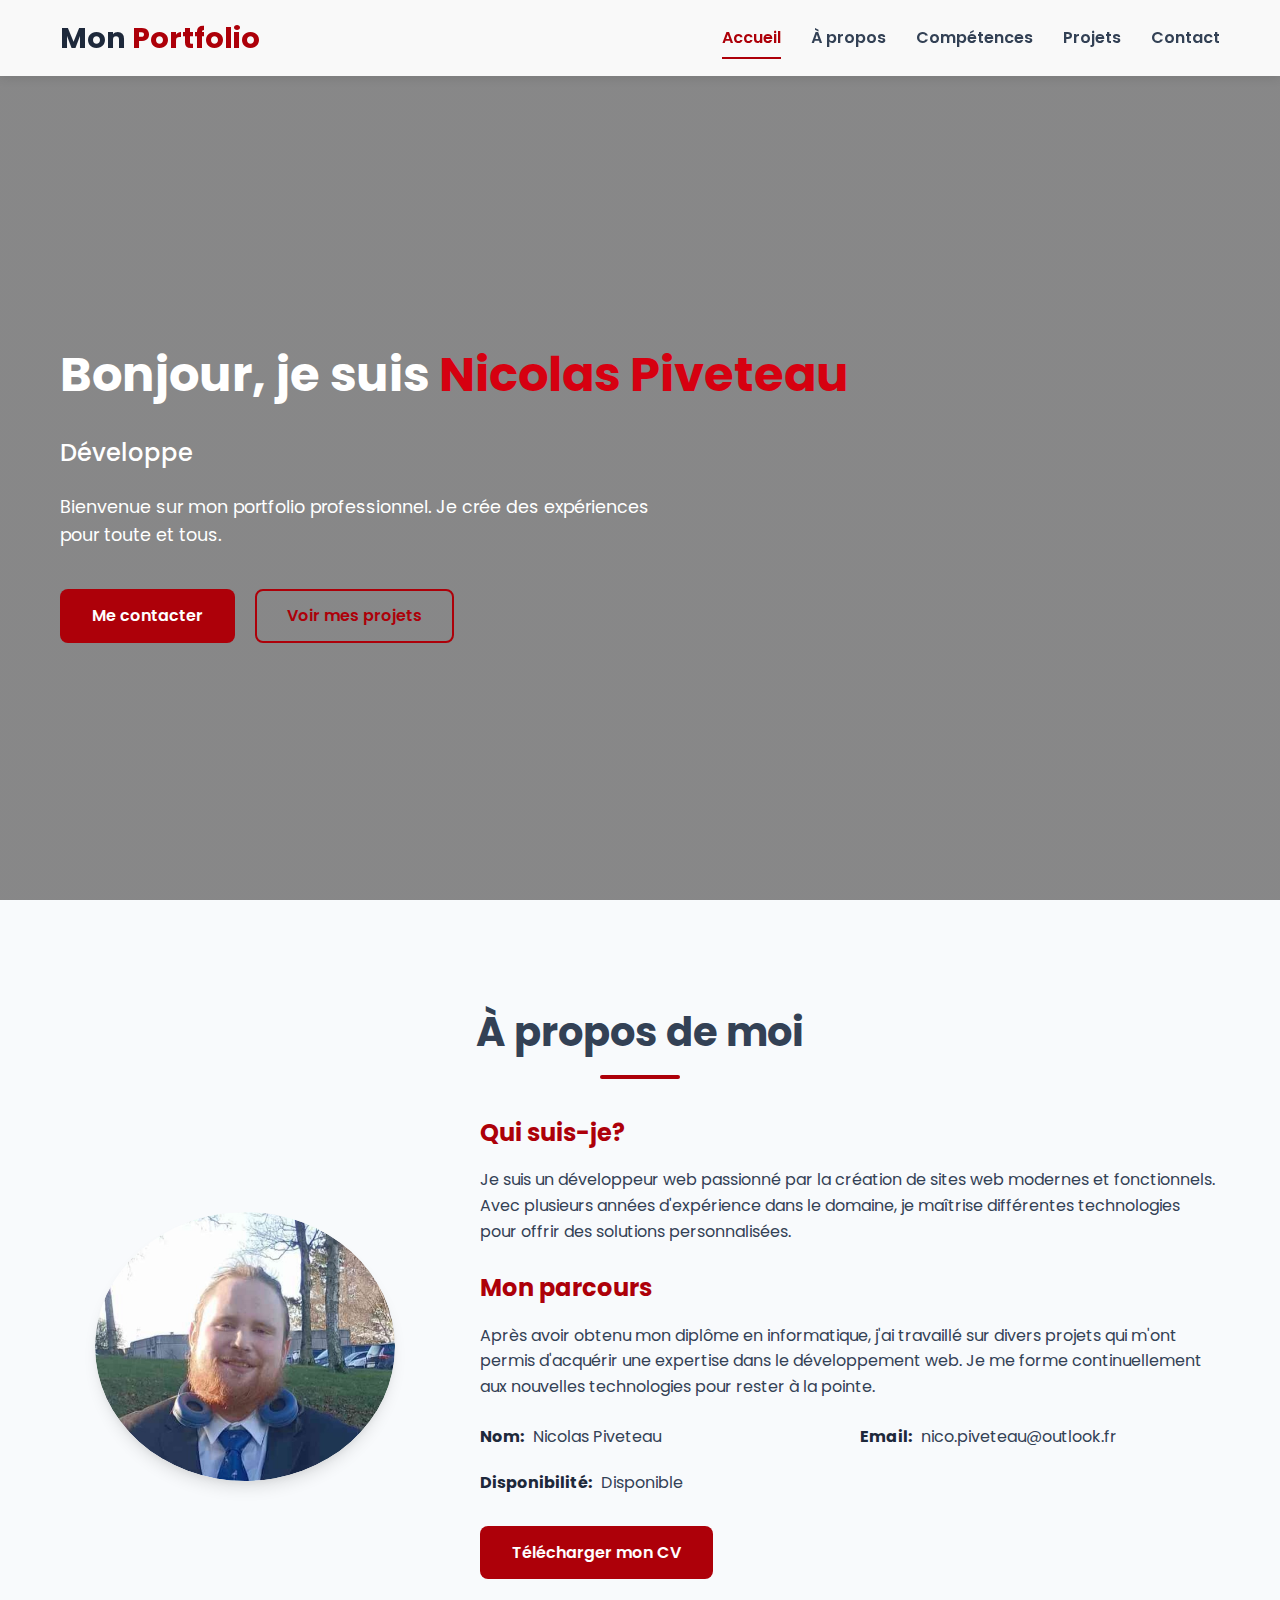
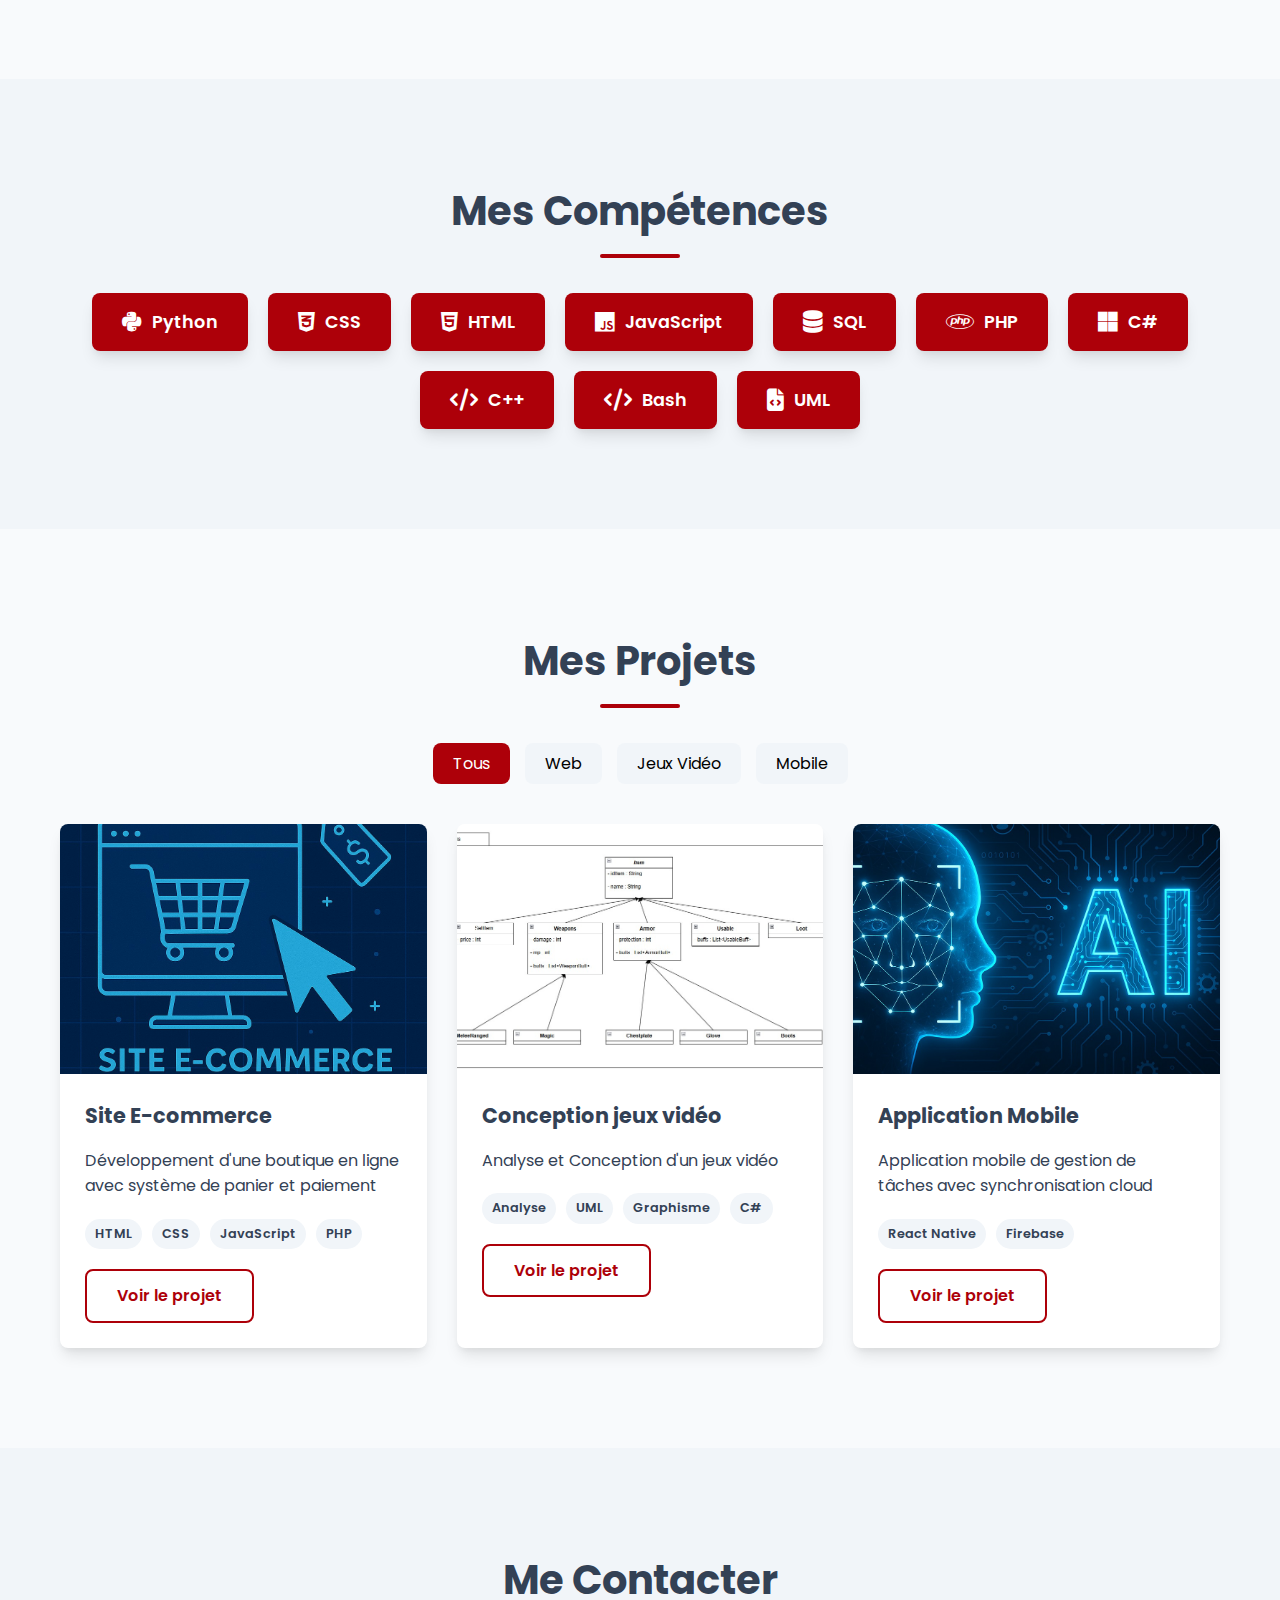
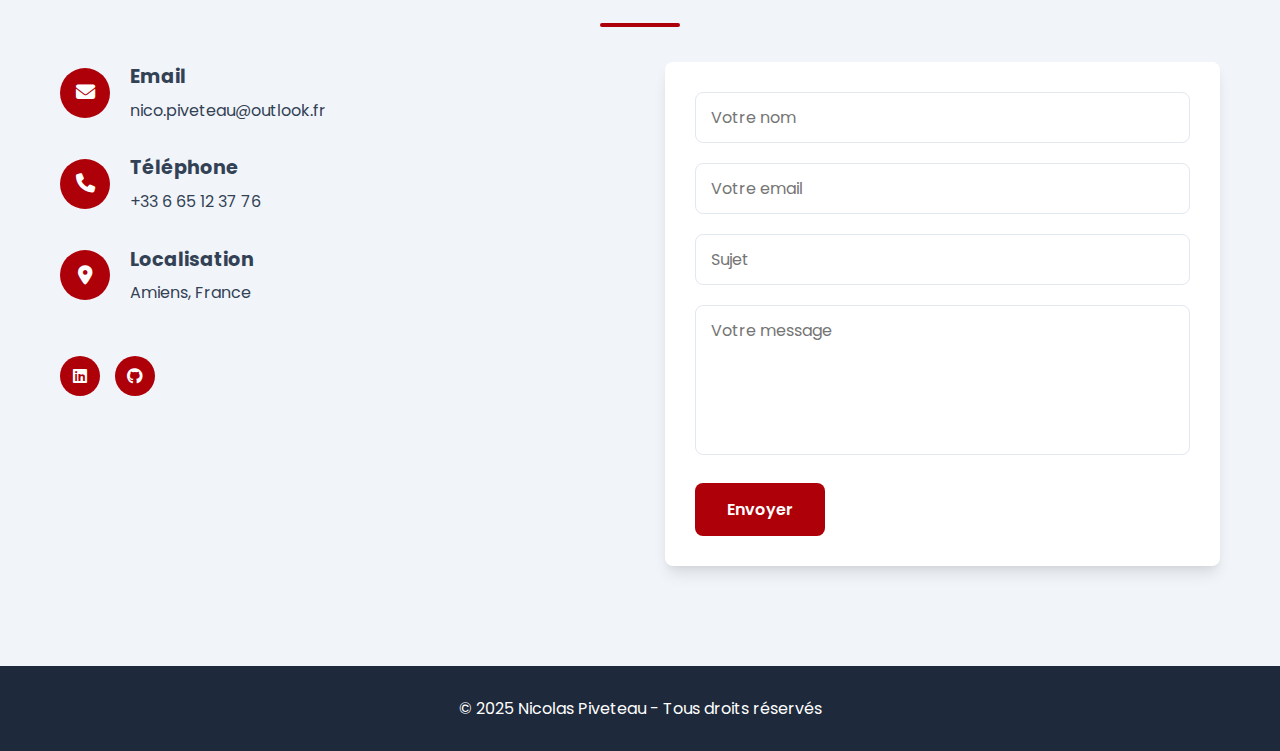
<file: index.html>
<!DOCTYPE html>
<html lang="fr">
<head>
    <meta charset="UTF-8">
    <meta name="viewport" content="width=device-width, initial-scale=1.0">
    <title>Mon Portfolio</title>
    <link rel="stylesheet" href="css/style.css">
    <link rel="stylesheet" href="https://cdnjs.cloudflare.com/ajax/libs/font-awesome/6.4.0/css/all.min.css">
    <link href="https://fonts.googleapis.com/css2?family=Poppins:wght@300;400;500;600;700&display=swap" rel="stylesheet">
</head>
<body>
    <!-- En-tête avec Navigation -->
    <header>
        <div class="container">
            <h1 class="logo">Mon <span>Portfolio</span></h1>
            <nav>
                <ul>
                    <li><a href="#accueil" class="active">Accueil</a></li>
                    <li><a href="#apropos">À propos</a></li>
                    <li><a href="#competences">Compétences</a></li>
                    <li><a href="#projets">Projets</a></li>
                    <li><a href="#contact">Contact</a></li>
                </ul>
            </nav>
            <div class="burger-menu">
                <div class="bar"></div>
                <div class="bar"></div>
                <div class="bar"></div>
            </div>
        </div>
    </header>

    <!-- Section Accueil -->
    <section id="accueil" class="hero-section">
        <div class="container">
            <div class="hero-content">
                <h2>Bonjour, je suis <span class="highlight">Nicolas Piveteau</span></h2>
                <h3 class="profession">Développeur</h3>
                <p>Bienvenue sur mon portfolio professionnel. Je crée des expériences pour toute et tous.</p>
                <div class="hero-btns">
                    <a href="#contact" class="btn primary-btn">Me contacter</a>
                    <a href="#projets" class="btn secondary-btn">Voir mes projets</a>
                </div>
            </div>
        </div>
    </section>

    <!-- Section À propos -->
    <section id="apropos" class="section">
        <div class="container">
            <h2 class="section-title">À propos de moi</h2>
            <div class="about-content">
                <div class="about-image">
                    <img src="images/profile-placeholder.jpg" alt="Ma photo de profil">
                </div>
                <div class="about-text">
                    <h3>Qui suis-je?</h3>
                    <p>Je suis un développeur web passionné par la création de sites web modernes et fonctionnels. Avec plusieurs années d'expérience dans le domaine, je maîtrise différentes technologies pour offrir des solutions personnalisées.</p>
                    
                    <h3>Mon parcours</h3>
                    <p>Après avoir obtenu mon diplôme en informatique, j'ai travaillé sur divers projets qui m'ont permis d'acquérir une expertise dans le développement web. Je me forme continuellement aux nouvelles technologies pour rester à la pointe.</p>
                    
                    <div class="personal-info">
                        <div class="info-item">
                            <span>Nom:</span> Nicolas Piveteau
                        </div>
                        <div class="info-item">
                            <span>Email:</span> nico.piveteau@outlook.fr
                        </div>
                        <div class="info-item">
                            <span>Disponibilité:</span> Disponible
                        </div>
                    </div>
                    
                    <a href="CV_Nicolas_Piveteau.pdf" class="btn primary-btn" download="CV_Nicolas_Piveteau.pdf">Télécharger mon CV</a>
                </div>
            </div>
        </div>
    </section>

    <!-- Section Compétences -->
    <section id="competences" class="section gray-bg">
        <div class="container">
            <h2 class="section-title">Mes Compétences</h2>
            <ul class="competence-list">
                <li><i class="fab fa-python"></i> Python</li>
                <li><i class="fab fa-css3-alt"></i> CSS</li>
                <li><i class="fab fa-html5"></i> HTML</li>
                <li><i class="fab fa-js"></i> JavaScript</li>
                <li><i class="fas fa-database"></i> SQL</li>
                <li><i class="fab fa-php"></i> PHP</li>
                <li><i class="fab fa-microsoft"></i> C#</li>
                <li><i class="fas fa-code"></i> C++</li>
                <li><i class="fas fa-code"></i> Bash</li>
                <li><i class="fas fa-file-code"></i> UML</li>
            </ul>
        </div>
    </section>

    <!-- Section Projets -->
    <section id="projets" class="section">
        <div class="container">
            <h2 class="section-title">Mes Projets</h2>
            <div class="projects-filter">
                <button class="filter-btn active" data-filter="all">Tous</button>
                <button class="filter-btn" data-filter="web">Web</button>
                <button class="filter-btn" data-filter="design">Jeux Vidéo</button>
                <button class="filter-btn" data-filter="mobile">Mobile</button>
            </div>
            <div class="projects-grid">
                <div class="project-item" data-category="web">
                    <div class="project-img">
                        <img src="images/project1.jpg" alt="Projet 1">
                    </div>
                    <div class="project-info">
                        <h3>Site E-commerce</h3>
                        <p>Développement d'une boutique en ligne avec système de panier et paiement</p>
                        <div class="project-tags">
                            <span>HTML</span>
                            <span>CSS</span>
                            <span>JavaScript</span>
                            <span>PHP</span>
                        </div>
                        <a href="#" class="btn secondary-btn">Voir le projet</a>
                    </div>
                </div>
                <div class="project-item" data-category="design">
                    <div class="project-img">
                        <img src="images/project2.jpg" alt="Projet 2">
                    </div>
                    <div class="project-info">
                        <h3>Conception jeux vidéo</h3>
                        <p>Analyse et Conception d'un jeux vidéo</p>
                        <div class="project-tags">
                            <span>Analyse</span>
                            <span>UML</span>
                            <span>Graphisme</span>
                            <span>C#</span>
                        </div>
                        <a href="#" class="btn secondary-btn">Voir le projet</a>
                    </div>
                </div>
                <div class="project-item" data-category="mobile">
                    <div class="project-img">
                        <img src="images/project3.jpg" alt="Projet 3">
                    </div>
                    <div class="project-info">
                        <h3>Application Mobile</h3>
                        <p>Application mobile de gestion de tâches avec synchronisation cloud</p>
                        <div class="project-tags">
                            <span>React Native</span>
                            <span>Firebase</span>
                        </div>
                        <a href="#" class="btn secondary-btn">Voir le projet</a>
                    </div>
                </div>
            </div>
        </div>
    </section>

    <!-- Section Contact -->
    <section id="contact" class="section gray-bg">
        <div class="container">
            <h2 class="section-title">Me Contacter</h2>
            <div class="contact-content">
                <div class="contact-info">
                    <div class="contact-item">
                        <div class="icon">
                            <i class="fas fa-envelope"></i>
                        </div>
                        <div class="details">
                            <h3>Email</h3>
                            <p>nico.piveteau@outlook.fr</p>
                        </div>
                    </div>
                    <div class="contact-item">
                        <div class="icon">
                            <i class="fas fa-phone"></i>
                        </div>
                        <div class="details">
                            <h3>Téléphone</h3>
                            <p>+33 6 65 12 37 76</p>
                        </div>
                    </div>
                    <div class="contact-item">
                        <div class="icon">
                            <i class="fas fa-map-marker-alt"></i>
                        </div>
                        <div class="details">
                            <h3>Localisation</h3>
                            <p>Amiens, France</p>
                        </div>
                    </div>
                    <div class="social-links">
                        <a href="https://www.linkedin.com/in/nicolas-piveteau/" target="_blank" class="social-icon"><i class="fab fa-linkedin"></i></a>
                        <a href="https://github.com/Gugu5021?tab=repositories" target="_blank" class="social-icon"><i class="fab fa-github"></i></a>
                    </div>
                </div>
                <div class="contact-form">
                    <form id="contact-form">
                        <div class="form-group">
                            <input type="text" id="name" name="name" placeholder="Votre nom" required>
                        </div>
                        <div class="form-group">
                            <input type="email" id="email" name="email" placeholder="Votre email" required>
                        </div>
                        <div class="form-group">
                            <input type="text" id="subject" name="subject" placeholder="Sujet">
                        </div>
                        <div class="form-group">
                            <textarea id="message" name="message" placeholder="Votre message" required></textarea>
                        </div>
                        <button type="submit" class="btn primary-btn">Envoyer</button>
                    </form>
                </div>
            </div>
        </div>
    </section>

    <!-- Footer -->
    <footer>
        <div class="container">
            <div class="footer-content">
                <div class="copyright">
                    <p>&copy; 2025 Nicolas Piveteau - Tous droits réservés</p>
                </div>
            </div>
        </div>
    </footer>

    <script src="js/script.js"></script>
</body>
</html>
</file>
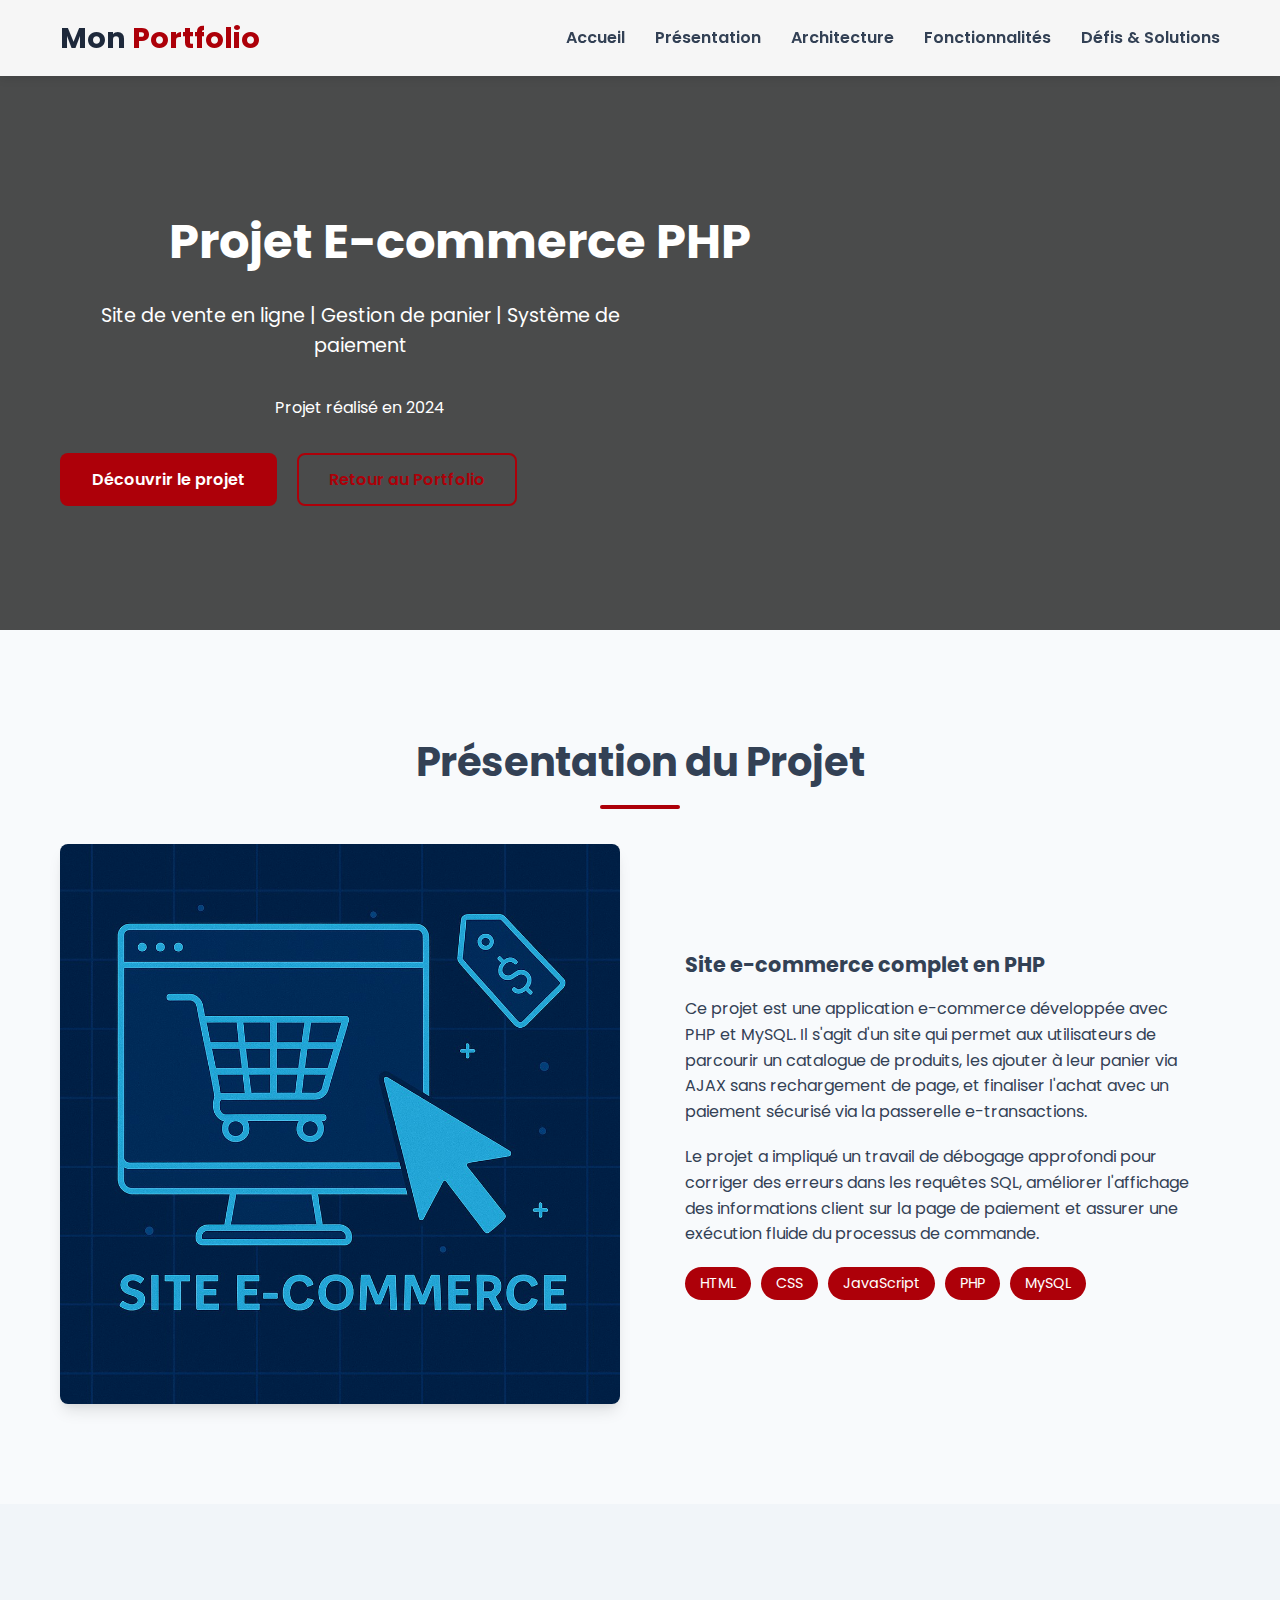
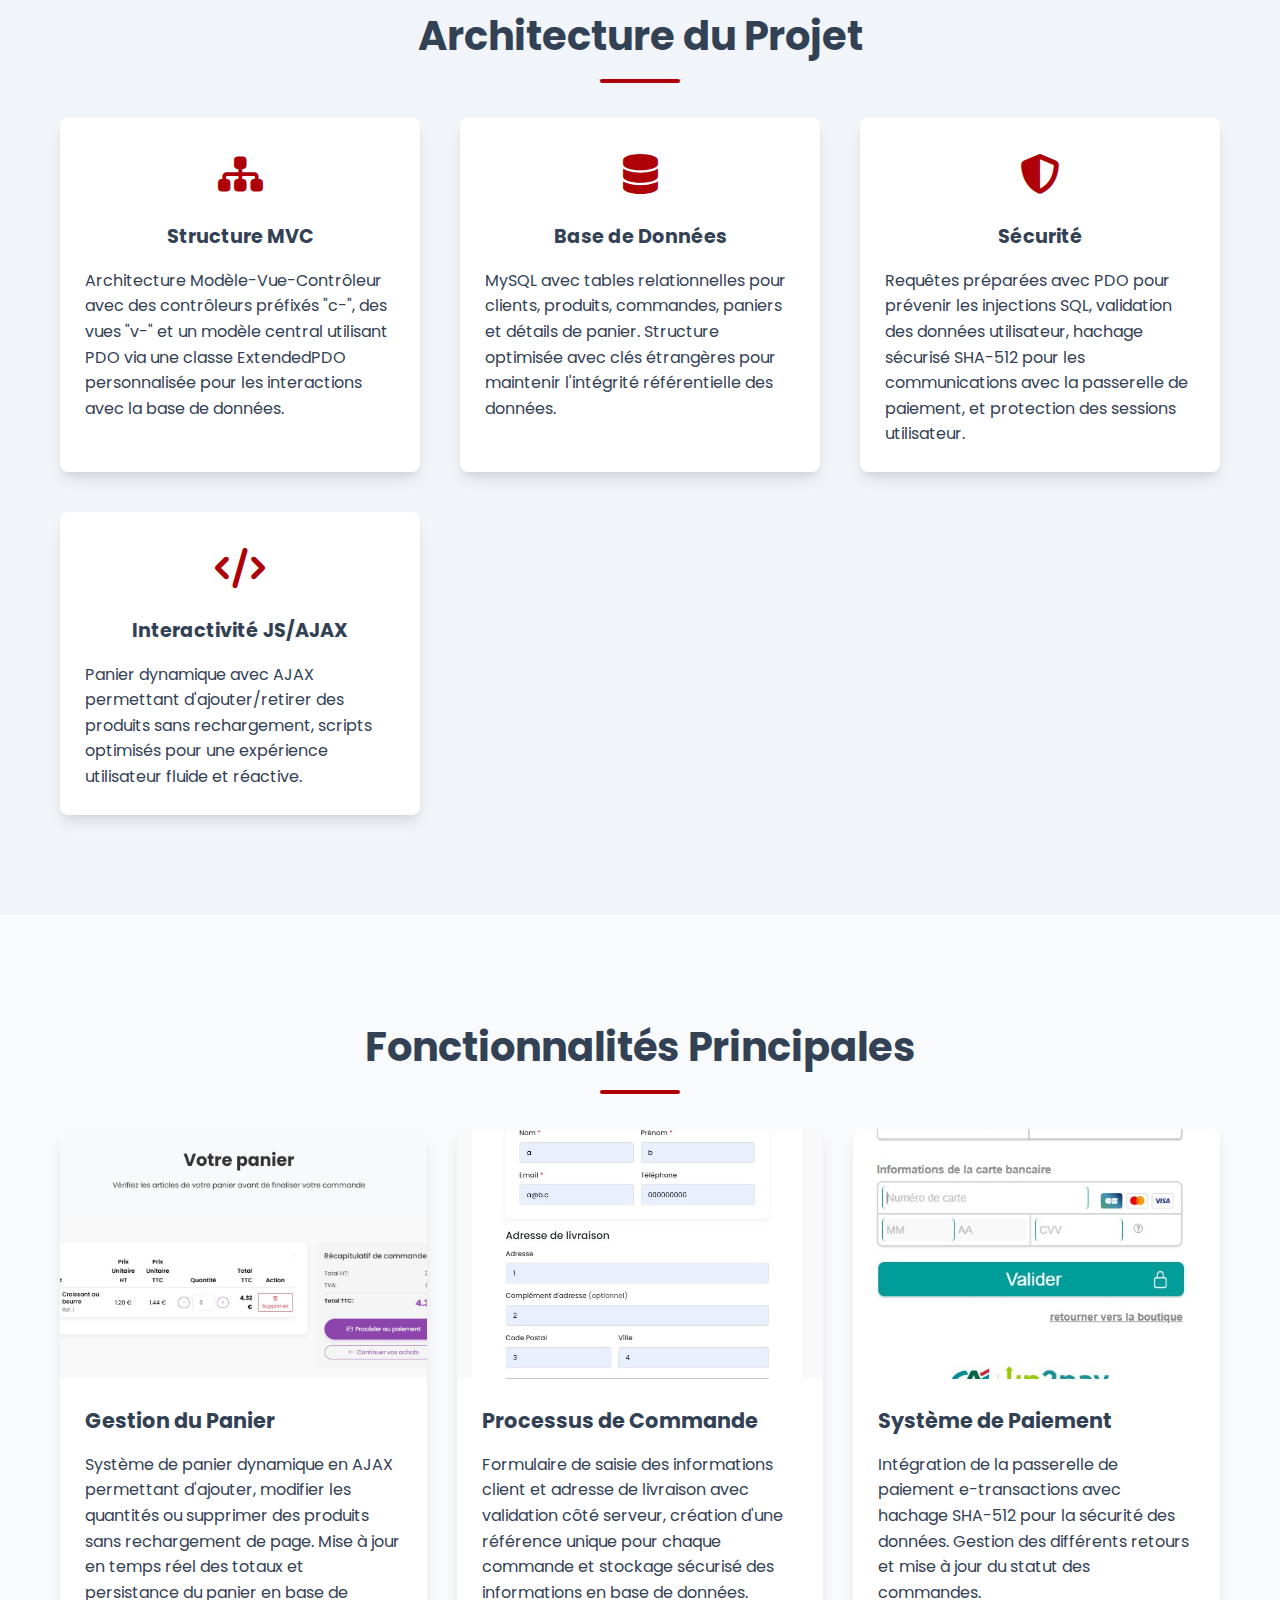
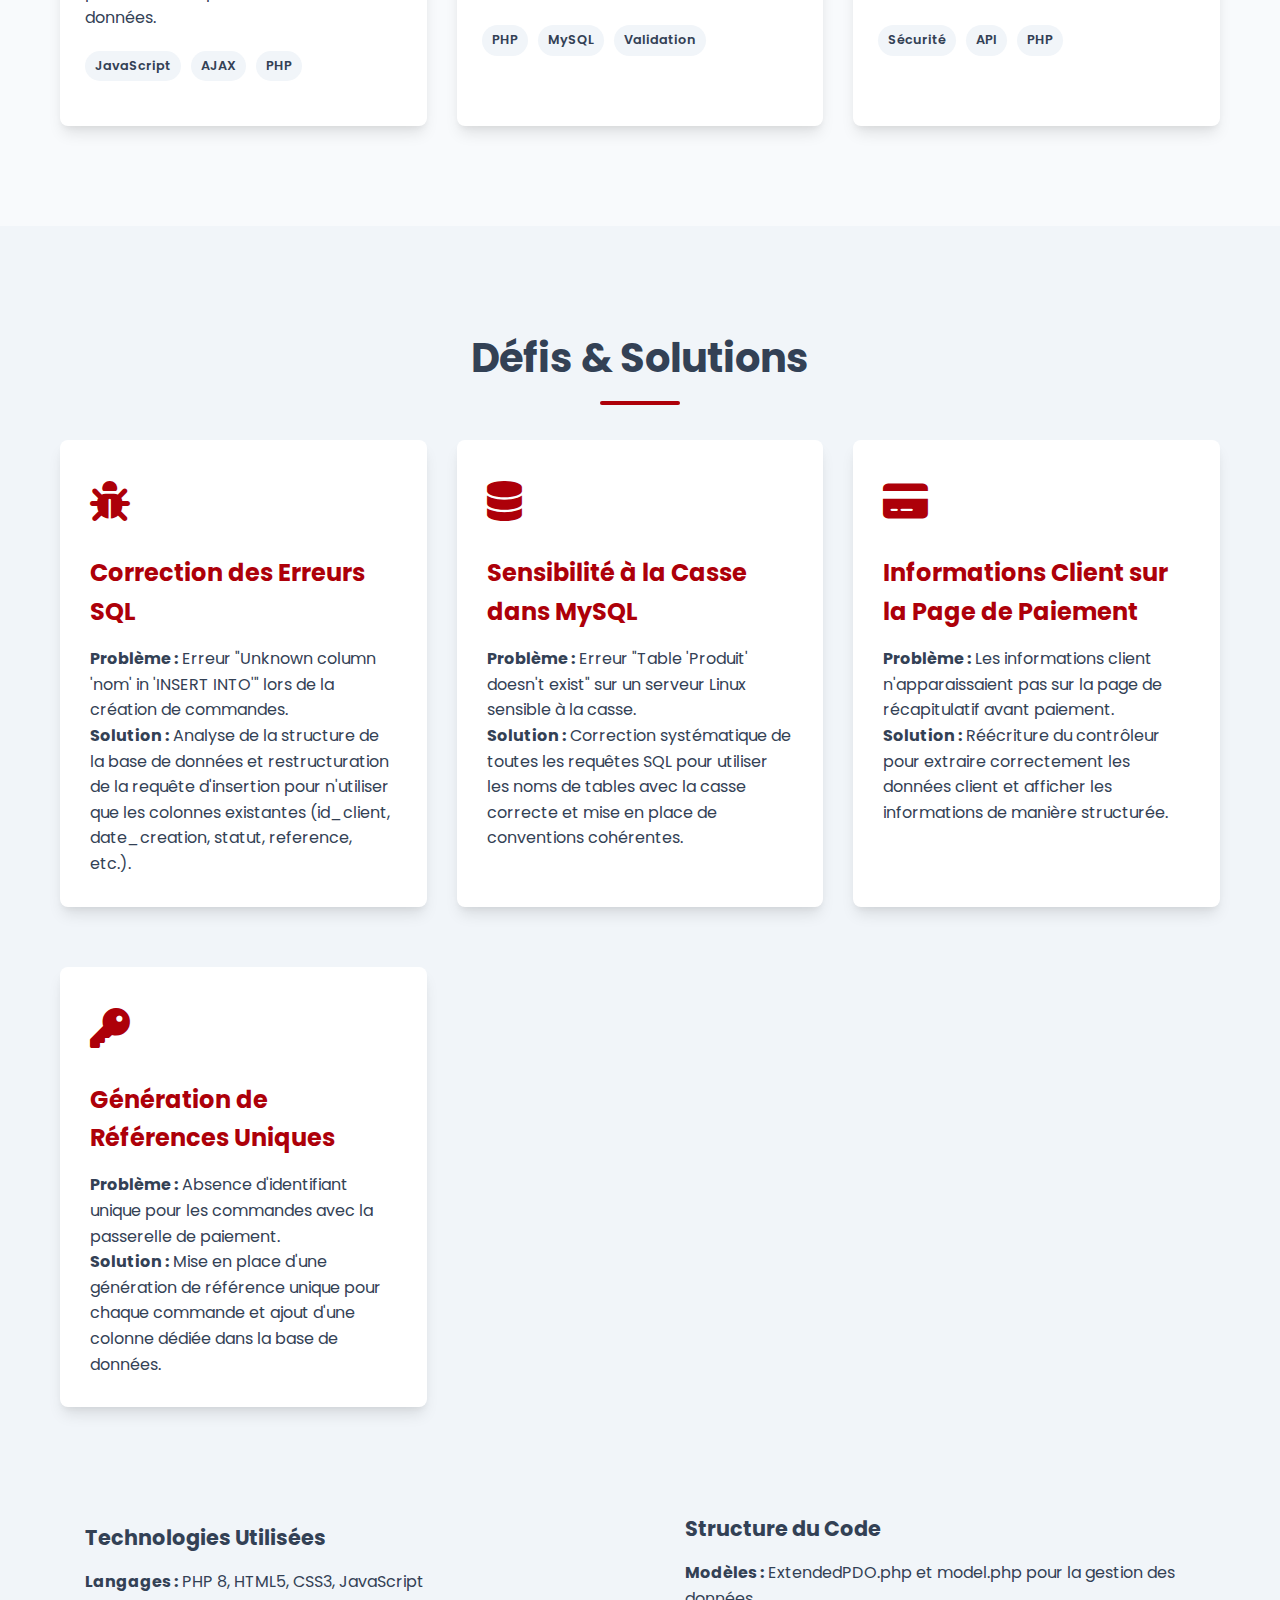
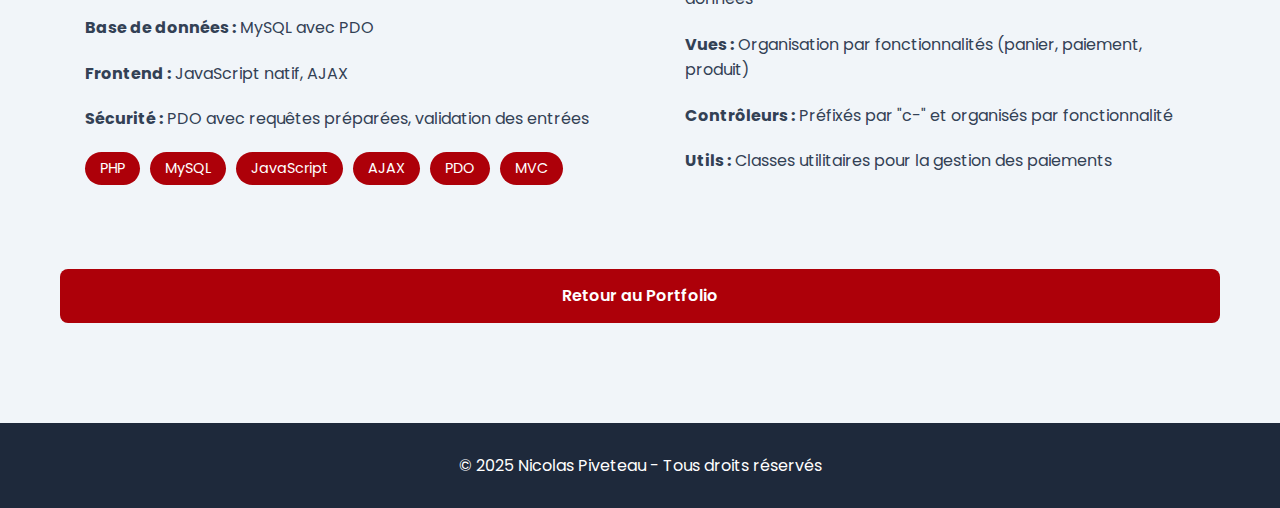
<file: html/Project E-commerce.html>
<!DOCTYPE html>
<html lang="fr">
<head>
    <meta charset="UTF-8">
    <meta name="viewport" content="width=device-width, initial-scale=1.0">
    <title>Portfolio - Projet E-commerce</title>
    <link rel="stylesheet" href="../css/style.css">
    <link rel="stylesheet" href="../css/project-page.css">
    <link rel="stylesheet" href="https://cdnjs.cloudflare.com/ajax/libs/font-awesome/6.4.0/css/all.min.css">
    <link href="https://fonts.googleapis.com/css2?family=Poppins:wght@300;400;500;600;700&display=swap" rel="stylesheet">
</head>
<body>
    <!-- En-tête avec Navigation -->
    <header>
        <div class="container">
            <h1 class="logo">Mon <span>Portfolio</span></h1>
            <nav>
                <ul>
                    <li><a href="../index.html">Accueil</a></li>
                    <li><a href="#presentation">Présentation</a></li>
                    <li><a href="#architecture">Architecture</a></li>
                    <li><a href="#fonctionnalites">Fonctionnalités</a></li>
                    <li><a href="#defis">Défis & Solutions</a></li>
                </ul>
            </nav>
            <div class="burger-menu">
                <div class="bar"></div>
                <div class="bar"></div>
                <div class="bar"></div>
            </div>
        </div>
    </header>

    <!-- Section Héro -->
    <section class="hero" id="home">
        <div class="container">
            <div class="hero-content">
                <h1>Projet E-commerce PHP</h1>
                <p>Site de vente en ligne | Gestion de panier | Système de paiement</p>
                <p><small>Projet réalisé en 2024</small></p>
                <div class="hero-btns">
                    <a href="#presentation" class="btn primary-btn">Découvrir le projet</a>
                    <a href="../index.html" class="btn secondary-btn">Retour au Portfolio</a>
                </div>
            </div>
        </div>
    </section>

    <!-- Présentation du projet -->
    <section class="section" id="presentation">
        <div class="container">
            <h2 class="section-title">Présentation du Projet</h2>
            <div class="project-details">
                <div class="project-image">
                    <img src="../images/project1.jpg" alt="Aperçu du site e-commerce">
                </div>
                <div class="project-info">
                    <h3>Site e-commerce complet en PHP</h3>
                    <p>Ce projet est une application e-commerce développée avec PHP et MySQL. Il s'agit d'un site qui permet aux utilisateurs de parcourir un catalogue de produits, les ajouter à leur panier via AJAX sans rechargement de page, et finaliser l'achat avec un paiement sécurisé via la passerelle e-transactions.</p>
                    <p>Le projet a impliqué un travail de débogage approfondi pour corriger des erreurs dans les requêtes SQL, améliorer l'affichage des informations client sur la page de paiement et assurer une exécution fluide du processus de commande.</p>
                    <div class="tech-stack">
                        <span class="tech-tag">HTML</span>
                        <span class="tech-tag">CSS</span>
                        <span class="tech-tag">JavaScript</span>
                        <span class="tech-tag">PHP</span>
                        <span class="tech-tag">MySQL</span>
                    </div>
                </div>
            </div>
        </div>
    </section>

    <!-- Architecture du projet -->
    <section class="section gray-bg" id="architecture">
        <div class="container">
            <h2 class="section-title">Architecture du Projet</h2>
            <div class="skills-container">
                <div class="skill-item">
                    <div class="skill-icon"><i class="fas fa-sitemap"></i></div>
                    <h4>Structure MVC</h4>
                    <p>Architecture Modèle-Vue-Contrôleur avec des contrôleurs préfixés "c-", des vues "v-" et un modèle central utilisant PDO via une classe ExtendedPDO personnalisée pour les interactions avec la base de données.</p>
                </div>
                <div class="skill-item">
                    <div class="skill-icon"><i class="fas fa-database"></i></div>
                    <h4>Base de Données</h4>
                    <p>MySQL avec tables relationnelles pour clients, produits, commandes, paniers et détails de panier. Structure optimisée avec clés étrangères pour maintenir l'intégrité référentielle des données.</p>
                </div>
                <div class="skill-item">
                    <div class="skill-icon"><i class="fas fa-shield-alt"></i></div>
                    <h4>Sécurité</h4>
                    <p>Requêtes préparées avec PDO pour prévenir les injections SQL, validation des données utilisateur, hachage sécurisé SHA-512 pour les communications avec la passerelle de paiement, et protection des sessions utilisateur.</p>
                </div>
                <div class="skill-item">
                    <div class="skill-icon"><i class="fas fa-code"></i></div>
                    <h4>Interactivité JS/AJAX</h4>
                    <p>Panier dynamique avec AJAX permettant d'ajouter/retirer des produits sans rechargement, scripts optimisés pour une expérience utilisateur fluide et réactive.</p>
                </div>
            </div>
        </div>
    </section>

    <!-- Fonctionnalités -->
    <section class="section" id="fonctionnalites">
        <div class="container">
            <h2 class="section-title">Fonctionnalités Principales</h2>
            <div class="projects-grid">
                <div class="project-item" data-category="web">
                    <div class="project-img">
                        <img src="../images/Gestion_du_Panier.jpg" alt="Gestion du panier">
                    </div>
                    <div class="project-info">
                        <h3>Gestion du Panier</h3>
                        <p>Système de panier dynamique en AJAX permettant d'ajouter, modifier les quantités ou supprimer des produits sans rechargement de page. Mise à jour en temps réel des totaux et persistance du panier en base de données.</p>
                        <div class="project-tags">
                            <span>JavaScript</span>
                            <span>AJAX</span>
                            <span>PHP</span>
                        </div>
                    </div>
                </div>
                <div class="project-item" data-category="web">
                    <div class="project-img">
                        <img src="../images/Processus_de_Commande.jpg" alt="Processus de commande">
                    </div>
                    <div class="project-info">
                        <h3>Processus de Commande</h3>
                        <p>Formulaire de saisie des informations client et adresse de livraison avec validation côté serveur, création d'une référence unique pour chaque commande et stockage sécurisé des informations en base de données.</p>
                        <div class="project-tags">
                            <span>PHP</span>
                            <span>MySQL</span>
                            <span>Validation</span>
                        </div>
                    </div>
                </div>
                <div class="project-item" data-category="web">
                    <div class="project-img">
                        <img src="../images/Systeme_de_Paiement.jpg" alt="Système de paiement">
                    </div>
                    <div class="project-info">
                        <h3>Système de Paiement</h3>
                        <p>Intégration de la passerelle de paiement e-transactions avec hachage SHA-512 pour la sécurité des données. Gestion des différents retours et mise à jour du statut des commandes.</p>
                        <div class="project-tags">
                            <span>Sécurité</span>
                            <span>API</span>
                            <span>PHP</span>
                        </div>
                    </div>
                </div>
            </div>
        </div>
    </section>

    <!-- Défis & Solutions -->
    <section class="section gray-bg" id="defis">
        <div class="container">
            <h2 class="section-title">Défis & Solutions</h2>
            <div class="challenges-grid">
                <div class="feature-card">
                    <div class="feature-icon"><i class="fas fa-bug"></i></div>
                    <h3>Correction des Erreurs SQL</h3>
                    <p><strong>Problème :</strong> Erreur "Unknown column 'nom' in 'INSERT INTO'" lors de la création de commandes.</p>
                    <p><strong>Solution :</strong> Analyse de la structure de la base de données et restructuration de la requête d'insertion pour n'utiliser que les colonnes existantes (id_client, date_creation, statut, reference, etc.).</p>
                </div>
                <div class="feature-card">
                    <div class="feature-icon"><i class="fas fa-database"></i></div>
                    <h3>Sensibilité à la Casse dans MySQL</h3>
                    <p><strong>Problème :</strong> Erreur "Table 'Produit' doesn't exist" sur un serveur Linux sensible à la casse.</p>
                    <p><strong>Solution :</strong> Correction systématique de toutes les requêtes SQL pour utiliser les noms de tables avec la casse correcte et mise en place de conventions cohérentes.</p>
                </div>
                <div class="feature-card">
                    <div class="feature-icon"><i class="fas fa-credit-card"></i></div>
                    <h3>Informations Client sur la Page de Paiement</h3>
                    <p><strong>Problème :</strong> Les informations client n'apparaissaient pas sur la page de récapitulatif avant paiement.</p>
                    <p><strong>Solution :</strong> Réécriture du contrôleur pour extraire correctement les données client et afficher les informations de manière structurée.</p>
                </div>
                <div class="feature-card">
                    <div class="feature-icon"><i class="fas fa-key"></i></div>
                    <h3>Génération de Références Uniques</h3>
                    <p><strong>Problème :</strong> Absence d'identifiant unique pour les commandes avec la passerelle de paiement.</p>
                    <p><strong>Solution :</strong> Mise en place d'une génération de référence unique pour chaque commande et ajout d'une colonne dédiée dans la base de données.</p>
                </div>
            </div>
            
            <div class="project-details" style="margin-top: 50px;">
                <div class="project-info">
                    <h3>Technologies Utilisées</h3>
                    <p><strong>Langages :</strong> PHP 8, HTML5, CSS3, JavaScript</p>
                    <p><strong>Base de données :</strong> MySQL avec PDO</p>
                    <p><strong>Frontend :</strong> JavaScript natif, AJAX</p>
                    <p><strong>Sécurité :</strong> PDO avec requêtes préparées, validation des entrées</p>
                    <div class="tech-stack">
                        <span class="tech-tag">PHP</span>
                        <span class="tech-tag">MySQL</span>
                        <span class="tech-tag">JavaScript</span>
                        <span class="tech-tag">AJAX</span>
                        <span class="tech-tag">PDO</span>
                        <span class="tech-tag">MVC</span>
                    </div>
                </div>
                <div class="project-info">
                    <h3>Structure du Code</h3>
                    <p><strong>Modèles :</strong> ExtendedPDO.php et model.php pour la gestion des données</p>
                    <p><strong>Vues :</strong> Organisation par fonctionnalités (panier, paiement, produit)</p>
                    <p><strong>Contrôleurs :</strong> Préfixés par "c-" et organisés par fonctionnalité</p>
                    <p><strong>Utils :</strong> Classes utilitaires pour la gestion des paiements</p>
                </div>
            </div>
            
            <a href="../index.html" class="btn primary-btn back-to-portfolio">Retour au Portfolio</a>
        </div>
    </section>

    <!-- Footer -->
    <footer>
        <div class="container">
            <div class="footer-content">
                <div class="copyright">
                    <p>&copy; 2025 Nicolas Piveteau - Tous droits réservés</p>
                </div>
            </div>
        </div>
    </footer>

    <script src="../js/script.js"></script>

    <script>
        // JavaScript simple pour le menu de navigation
        document.addEventListener('DOMContentLoaded', function() {
            const navLinks = document.querySelectorAll('.nav-links a');
            
            navLinks.forEach(link => {
                link.addEventListener('click', function(e) {
                    const targetId = this.getAttribute('href');
                    const targetSection = document.querySelector(targetId);
                    
                    if (targetSection) {
                        e.preventDefault();
                        window.scrollTo({
                            top: targetSection.offsetTop - 70,
                            behavior: 'smooth'
                        });
                    }
                });
            });
        });
    </script>
</body>
</html>
</file>
<file: css/style.css>
/* Variables globales */
:root {
    --primary-color: #ad0009;
    --secondary-color: #8a0007;
    --accent-color: #d60010;
    --dark-color: #1e293b;
    --light-color: #f8fafc;
    --text-color: #334155;
    --gray-color: #f1f5f9;
    --success-color: #10b981;
    --warning-color: #f59e0b;
    --error-color: #ef4444;
    --font-primary: 'Poppins', sans-serif;
    --border-radius: 8px;
    --box-shadow: 0 10px 15px -3px rgba(0, 0, 0, 0.1), 0 4px 6px -2px rgba(0, 0, 0, 0.05);
    --transition: all 0.3s ease;
}

/* Reset & Base Styles */
* {
    margin: 0;
    padding: 0;
    box-sizing: border-box;
}

html {
    scroll-behavior: smooth;
}

body {
    font-family: var(--font-primary);
    color: var(--text-color);
    line-height: 1.6;
    background-color: var(--light-color);
    overflow-x: hidden;
}

a {
    text-decoration: none;
    color: inherit;
    transition: var(--transition);
}

ul {
    list-style: none;
}

img {
    max-width: 100%;
    height: auto;
    display: block;
}

button, input, textarea {
    font-family: inherit;
    font-size: 16px;
    outline: none;
    border: none;
}

.container {
    width: 100%;
    max-width: 1200px;
    margin: 0 auto;
    padding: 0 20px;
}

.section {
    padding: 100px 0;
}

.gray-bg {
    background-color: var(--gray-color);
}

.section-title {
    font-size: 2.5rem;
    font-weight: 700;
    text-align: center;
    margin-bottom: 50px;
    position: relative;
}

.section-title::after {
    content: '';
    position: absolute;
    bottom: -15px;
    left: 50%;
    transform: translateX(-50%);
    width: 80px;
    height: 4px;
    background-color: var(--primary-color);
    border-radius: 2px;
}

/* Boutons */
.btn {
    display: inline-block;
    padding: 12px 30px;
    border-radius: var(--border-radius);
    font-weight: 600;
    text-align: center;
    cursor: pointer;
    transition: var(--transition);
    border: 2px solid transparent;
}

.primary-btn {
    background-color: var(--primary-color);
    color: white;
}

.primary-btn:hover {
    background-color: transparent;
    border-color: var(--primary-color);
    color: var(--primary-color);
}

.download-started {
    position: relative;
    overflow: hidden;
    animation: pulse 1.5s;
}

.download-started::after {
    content: "✓";
    position: absolute;
    right: 10px;
    color: white;
    opacity: 0;
    animation: fadeIn 0.5s forwards;
    animation-delay: 0.5s;
}

@keyframes pulse {
    0% { transform: scale(1); }
    50% { transform: scale(1.05); }
    100% { transform: scale(1); }
}

@keyframes fadeIn {
    0% { opacity: 0; }
    100% { opacity: 1; }
}

.secondary-btn {
    background-color: transparent;
    border: 2px solid var(--primary-color);
    color: var(--primary-color);
}

.secondary-btn:hover {
    background-color: var(--primary-color);
    color: white;
}

/* Header & Navigation */
header {
    position: fixed;
    top: 0;
    left: 0;
    width: 100%;
    z-index: 1000;
    background-color: rgba(255, 255, 255, 0.95);
    box-shadow: 0 2px 10px rgba(0, 0, 0, 0.1);
    padding: 15px 0;
    transition: var(--transition);
}

header .container {
    display: flex;
    align-items: center;
    justify-content: space-between;
}

.logo {
    font-size: 1.8rem;
    font-weight: 700;
    color: var(--dark-color);
}

.logo span {
    color: var(--primary-color);
}

nav ul {
    display: flex;
    gap: 30px;
}

nav ul li a {
    font-weight: 600;
    padding: 10px 0;
    position: relative;
}

nav ul li a.active,
nav ul li a:hover {
    color: var(--primary-color);
}

nav ul li a::after {
    content: '';
    position: absolute;
    bottom: 0;
    left: 0;
    width: 0;
    height: 2px;
    background-color: var(--primary-color);
    transition: var(--transition);
}

nav ul li a.active::after,
nav ul li a:hover::after {
    width: 100%;
}

.burger-menu {
    display: none;
    cursor: pointer;
}

.bar {
    width: 25px;
    height: 3px;
    background-color: var(--dark-color);
    margin: 5px 0;
    border-radius: 2px;
    transition: var(--transition);
}

/* Hero Section */
.hero-section {
    background-image: linear-gradient(rgba(82, 81, 81, 0.678), rgba(82, 81, 81, 0.678)), url('../images/hero-bg.jpg');
    background-size: cover;
    background-position: center;
    height: 100vh;
    display: flex;
    align-items: center;
    color: white;
    padding-top: 80px;
}

.hero-content {
    max-width: 800px;
}

.hero-content h2 {
    font-size: 3rem;
    font-weight: 700;
    margin-bottom: 20px;
}

.hero-content .highlight {
    color: var(--accent-color);
}

.hero-content h3 {
    font-size: 1.5rem;
    font-weight: 500;
    margin-bottom: 20px;
}

.hero-content p {
    font-size: 1.1rem;
    margin-bottom: 40px;
    max-width: 600px;
}

.hero-btns {
    display: flex;
    gap: 20px;
}

/* About Section */
.about-content {
    display: grid;
    grid-template-columns: 1fr 2fr;
    gap: 50px;
    align-items: center;
}

.about-image {
    position: relative;
    border-radius: 50%;
    overflow: hidden;
    box-shadow: var(--box-shadow);
    max-width: 300px;
    max-height: 300px;
    margin: 0 auto;
}

.about-image img {
    width: 100%;
    height: 100%;
    object-fit: cover;
    transition: var(--transition);
    border-radius: 50%;
}

.about-image:hover img {
    transform: scale(1.05);
}

.about-text h3 {
    font-size: 1.5rem;
    margin-bottom: 15px;
    color: var(--primary-color);
}

.about-text p {
    margin-bottom: 25px;
}

.personal-info {
    display: grid;
    grid-template-columns: 1fr 1fr;
    gap: 20px;
    margin-bottom: 30px;
}

.info-item span {
    font-weight: 700;
    color: var(--dark-color);
    margin-right: 5px;
}

/* Skills Section */
.skills-container {
    display: grid;
    grid-template-columns: repeat(auto-fit, minmax(300px, 1fr));
    gap: 40px;
}

.skill-category h3 {
    font-size: 1.5rem;
    margin-bottom: 30px;
    text-align: center;
    color: var(--primary-color);
}

.skills-grid {
    display: grid;
    grid-template-columns: repeat(auto-fill, minmax(250px, 1fr));
    gap: 30px;
}

.skill-item {
    background-color: white;
    padding: 25px;
    border-radius: var(--border-radius);
    box-shadow: var(--box-shadow);
    transition: var(--transition);
}

.skill-item:hover {
    transform: translateY(-5px);
}

.skill-icon {
    font-size: 2.5rem;
    margin-bottom: 15px;
    color: var(--primary-color);
    text-align: center;
}

.skill-item h4 {
    font-size: 1.2rem;
    margin-bottom: 15px;
    text-align: center;
}

.skill-bar {
    width: 100%;
    height: 10px;
    background-color: var(--gray-color);
    border-radius: 5px;
    overflow: hidden;
}

.skill-level {
    height: 100%;
    background-color: var(--primary-color);
    border-radius: 5px;
}

/* Projects Section */
.projects-filter {
    display: flex;
    justify-content: center;
    margin-bottom: 40px;
    flex-wrap: wrap;
    gap: 15px;
}

.filter-btn {
    padding: 8px 20px;
    background-color: var(--gray-color);
    border-radius: var(--border-radius);
    cursor: pointer;
    transition: var(--transition);
}

.filter-btn.active,
.filter-btn:hover {
    background-color: var(--primary-color);
    color: white;
}

.projects-grid {
    display: grid;
    grid-template-columns: repeat(auto-fill, minmax(350px, 1fr));
    gap: 30px;
}

.project-item {
    border-radius: var(--border-radius);
    overflow: hidden;
    box-shadow: var(--box-shadow);
    background-color: white;
    transition: var(--transition);
}

.project-item:hover {
    transform: translateY(-10px);
}

.project-img {
    height: 250px;
    overflow: hidden;
}

.project-img img {
    width: 100%;
    height: 100%;
    object-fit: cover;
    transition: var(--transition);
}

.project-item:hover .project-img img {
    transform: scale(1.1);
}

.project-info {
    padding: 25px;
}

.project-info h3 {
    font-size: 1.3rem;
    margin-bottom: 15px;
}

.project-info p {
    margin-bottom: 20px;
}

.project-tags {
    display: flex;
    flex-wrap: wrap;
    gap: 10px;
    margin-bottom: 20px;
}

.project-tags span {
    padding: 5px 10px;
    background-color: var(--gray-color);
    border-radius: 20px;
    font-size: 0.8rem;
    font-weight: 600;
}

/* Contact Section */
.contact-content {
    display: grid;
    grid-template-columns: 1fr 1fr;
    gap: 50px;
}

.contact-info {
    display: flex;
    flex-direction: column;
    gap: 30px;
}

.contact-item {
    display: flex;
    gap: 20px;
    align-items: center;
}

.icon {
    width: 50px;
    height: 50px;
    background-color: var(--primary-color);
    color: white;
    border-radius: 50%;
    display: flex;
    justify-content: center;
    align-items: center;
    font-size: 1.2rem;
}

.details h3 {
    font-size: 1.2rem;
    margin-bottom: 5px;
}

.social-links {
    display: flex;
    gap: 15px;
    margin-top: 20px;
}

.social-icon {
    width: 40px;
    height: 40px;
    background-color: var(--primary-color);
    color: white;
    border-radius: 50%;
    display: flex;
    justify-content: center;
    align-items: center;
    transition: var(--transition);
}

.social-icon:hover {
    background-color: var(--secondary-color);
    transform: scale(1.1);
}

.contact-form {
    background-color: white;
    padding: 30px;
    border-radius: var(--border-radius);
    box-shadow: var(--box-shadow);
}

.form-group {
    margin-bottom: 20px;
}

.form-group input,
.form-group textarea {
    width: 100%;
    padding: 12px 15px;
    border-radius: var(--border-radius);
    border: 1px solid #e2e8f0;
    transition: var(--transition);
}

.form-group textarea {
    height: 150px;
    resize: none;
}

.form-group input:focus,
.form-group textarea:focus {
    border-color: var(--primary-color);
    box-shadow: 0 0 0 2px rgba(37, 99, 235, 0.2);
}

/* Footer */
footer {
    background-color: var(--dark-color);
    color: white;
    padding: 30px 0;
    text-align: center;
}

/* Style pour la liste de compétences simple */
.competence-list {
    display: flex;
    flex-wrap: wrap;
    justify-content: center;
    gap: 20px;
    padding: 0;
    margin: 40px 0 0 0;
}
.competence-list li {
    background: var(--primary-color);
    color: #fff;
    padding: 15px 30px;
    border-radius: var(--border-radius);
    font-size: 1.1rem;
    font-weight: 600;
    box-shadow: var(--box-shadow);
    transition: transform 0.2s;
    display: flex;
    align-items: center;
    gap: 10px;
}
.competence-list li i {
    font-size: 1.4rem;
}
.competence-list li:hover {
    transform: scale(1.08);
    background: var(--accent-color);
}

/* Media Queries */
@media screen and (max-width: 1024px) {
    .section {
        padding: 80px 0;
    }
    
    .hero-content h2 {
        font-size: 2.5rem;
    }
    
    .about-content {
        grid-template-columns: 1fr;
    }
    
    .about-image {
        max-width: 400px;
        margin: 0 auto;
    }
    
    .contact-content {
        grid-template-columns: 1fr;
    }
}

@media screen and (max-width: 768px) {
    .burger-menu {
        display: block;
    }
    
    nav {
        position: fixed;
        top: 70px;
        left: -100%;
        width: 100%;
        height: calc(100vh - 70px);
        background-color: white;
        display: flex;
        justify-content: center;
        align-items: center;
        transition: var(--transition);
    }
    
    nav.active {
        left: 0;
    }
    
    nav ul {
        flex-direction: column;
        text-align: center;
        gap: 40px;
    }
    
    .hero-content h2 {
        font-size: 2rem;
    }
    
    .projects-grid {
        grid-template-columns: repeat(auto-fill, minmax(280px, 1fr));
    }
    
    .skills-grid {
        grid-template-columns: 1fr;
    }
}

@media screen and (max-width: 480px) {
    .hero-btns {
        flex-direction: column;
        gap: 15px;
    }
    
    .section-title {
        font-size: 2rem;
    }
    
    .personal-info {
        grid-template-columns: 1fr;
    }
}
</file>
<file: css/project-page.css>
/* Styles spécifiques aux pages de projet */

/* Hero Section */
.hero {
    background-image: linear-gradient(rgba(0, 0, 0, 0.7), rgba(0, 0, 0, 0.7));
    background-size: cover;
    background-position: center;
    height: 70vh;
    display: flex;
    align-items: center;
    color: white;
    padding-top: 80px;
    text-align: center;
}

.hero h1 {
    font-size: 3rem;
    margin-bottom: 20px;
    color: white;
}

.hero p {
    font-size: 1.2rem;
    margin-bottom: 30px;
}

/* Section et structure */
.section {
    padding: 100px 0;
}

.project-section {
    padding: 80px 0;
}

.gray-bg {
    background-color: var(--gray-color);
}

/* Détails du projet */
.project-details {
    display: grid;
    grid-template-columns: 1fr 1fr;
    gap: 40px;
    align-items: center;
}

.project-image img {
    border-radius: var(--border-radius);
    box-shadow: var(--box-shadow);
    width: 100%;
}

.project-info h2 {
    font-size: 2rem;
    margin-bottom: 20px;
    color: var(--primary-color);
}

/* Tags de technologies */
.tech-stack {
    display: flex;
    flex-wrap: wrap;
    gap: 10px;
    margin-top: 20px;
}

.tech-tag {
    background-color: var(--primary-color);
    color: white;
    padding: 5px 15px;
    border-radius: 30px;
    font-size: 0.9rem;
}

/* Cartes de fonctionnalités */
.feature-card {
    background-color: white;
    border-radius: var(--border-radius);
    padding: 30px;
    margin-bottom: 30px;
    box-shadow: var(--box-shadow);
}

.feature-card h3 {
    color: var(--primary-color);
    margin-bottom: 15px;
    font-size: 1.5rem;
}

.feature-icon {
    font-size: 2.5rem;
    color: var(--primary-color);
    margin-bottom: 20px;
}

/* Grille de défis */
.challenges-grid {
    display: grid;
    grid-template-columns: repeat(auto-fit, minmax(300px, 1fr));
    gap: 30px;
}

/* Bouton retour */
.back-to-portfolio {
    display: block;
    margin-top: 50px;
    text-align: center;
}

/* Media queries */
@media screen and (max-width: 768px) {
    .project-details {
        grid-template-columns: 1fr;
    }
    
    .hero h1 {
        font-size: 2.5rem;
    }
}

@media screen and (max-width: 480px) {
    .challenges-grid {
        grid-template-columns: 1fr;
    }
    
    .tech-stack {
        justify-content: center;
    }
}
</file>
